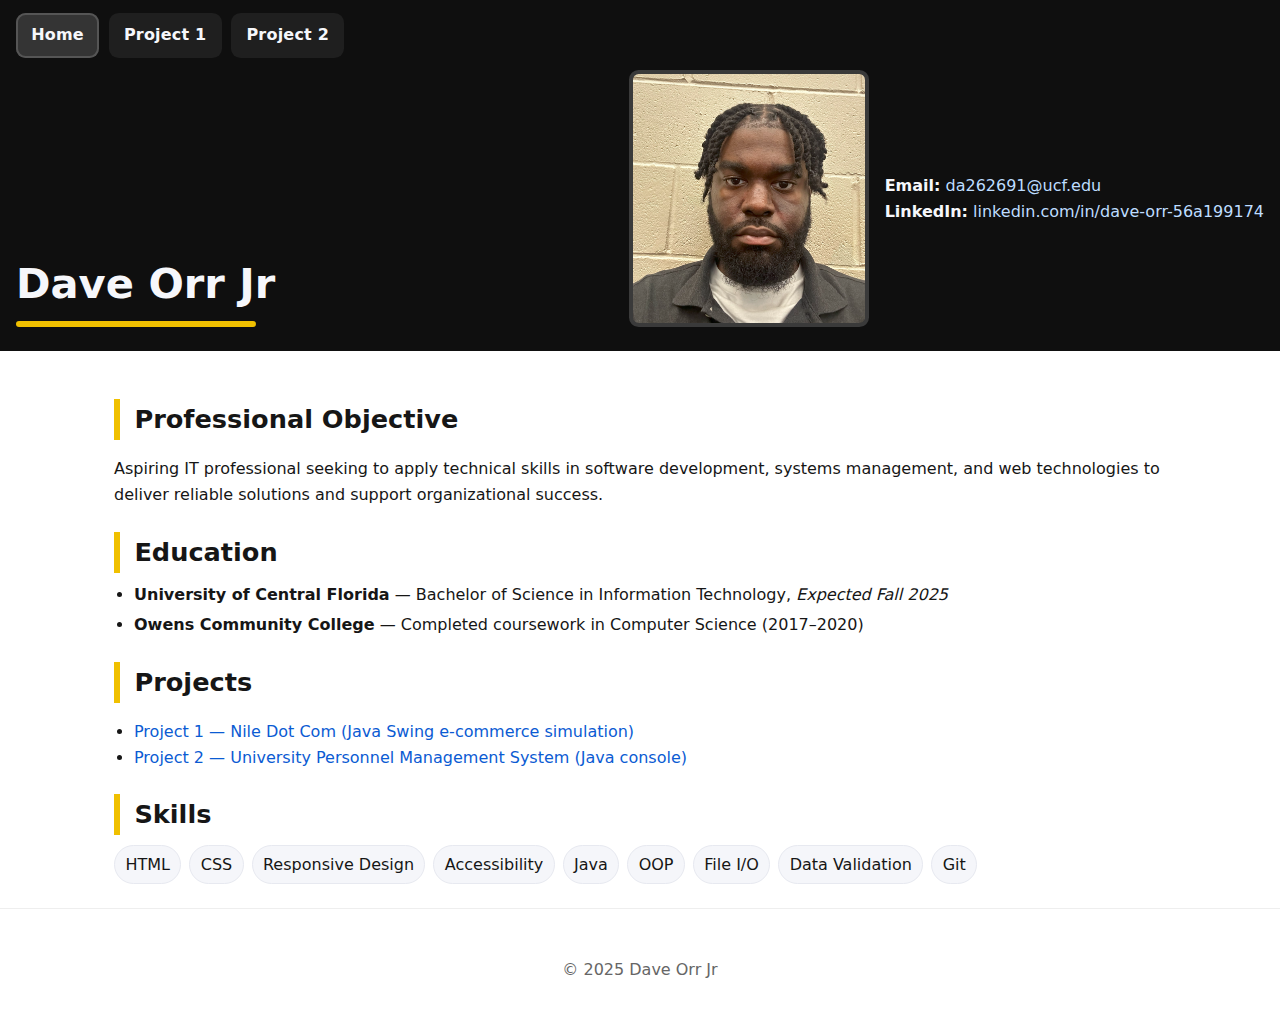
<file: index.html>
<!DOCTYPE html>
<html lang="en">
<head>
  <meta charset="utf-8" />
  <meta name="viewport" content="width=device-width, initial-scale=1" />
  <title>Dave Orr Jr — Resume</title>
  <link rel="stylesheet" href="style.css" />
</head>
<body>
  <a class="skip-link" href="#content">Skip to main content</a>

  <header class="site-header">
    <nav class="tabs" aria-label="Primary navigation">
      <a class="tab" aria-current="page" href="index.html">Home</a>
      <a class="tab" href="project1.html">Project 1</a>
      <a class="tab" href="project2.html">Project 2</a>
    </nav>

    <div class="hero">
      <div class="hero-left">
        <h1 class="name">Dave Orr Jr</h1>
        <span class="underline" aria-hidden="true"></span>
      </div>

      <div class="hero-right">
        <img class="headshot" src="images/Screenshot (743).png" alt="Headshot of Dave Orr Jr" />
        <div class="contact" aria-label="Contact">
          <div><strong>Email:</strong> <a href="mailto:da262691@ucf.edu">da262691@ucf.edu</a></div>
          <div><strong>LinkedIn:</strong> <a href="https://www.linkedin.com/in/dave-orr-56a199174" target="_blank" rel="noopener">linkedin.com/in/dave-orr-56a199174</a></div>
        </div>
      </div>
    </div>
  </header>

  <main id="content" class="container">
    <section aria-labelledby="obj-h">
      <h2 id="obj-h" class="section-title">Professional Objective</h2>
      <p>Aspiring IT professional seeking to apply technical skills in software development, systems management, and web technologies to deliver reliable solutions and support organizational success.</p>
    </section>

    <section aria-labelledby="edu-h">
      <h2 id="edu-h" class="section-title">Education</h2>
      <ul class="kv">
        <li><strong>University of Central Florida</strong> — Bachelor of Science in Information Technology, <em>Expected Fall 2025</em></li>
        <li><strong>Owens Community College</strong> — Completed coursework in Computer Science (2017–2020)</li>
      </ul>
    </section>

    <section aria-labelledby="proj-h">
      <h2 id="proj-h" class="section-title">Projects</h2>
      <ul class="link-list">
        <li><a href="project1.html">Project 1 — Nile Dot Com (Java Swing e-commerce simulation)</a></li>
        <li><a href="project2.html">Project 2 — University Personnel Management System (Java console)</a></li>
      </ul>
    </section>

    <section aria-labelledby="skills-h">
      <h2 id="skills-h" class="section-title">Skills</h2>
      <ul class="pill-list">
        <li>HTML</li><li>CSS</li><li>Responsive Design</li><li>Accessibility</li>
        <li>Java</li><li>OOP</li><li>File I/O</li><li>Data Validation</li>
        <li>Git</li>
      </ul>
    </section>
  </main>

  <footer class="site-footer">
    <p>© 2025 Dave Orr Jr</p>
  </footer>
</body>
</html>
</file>
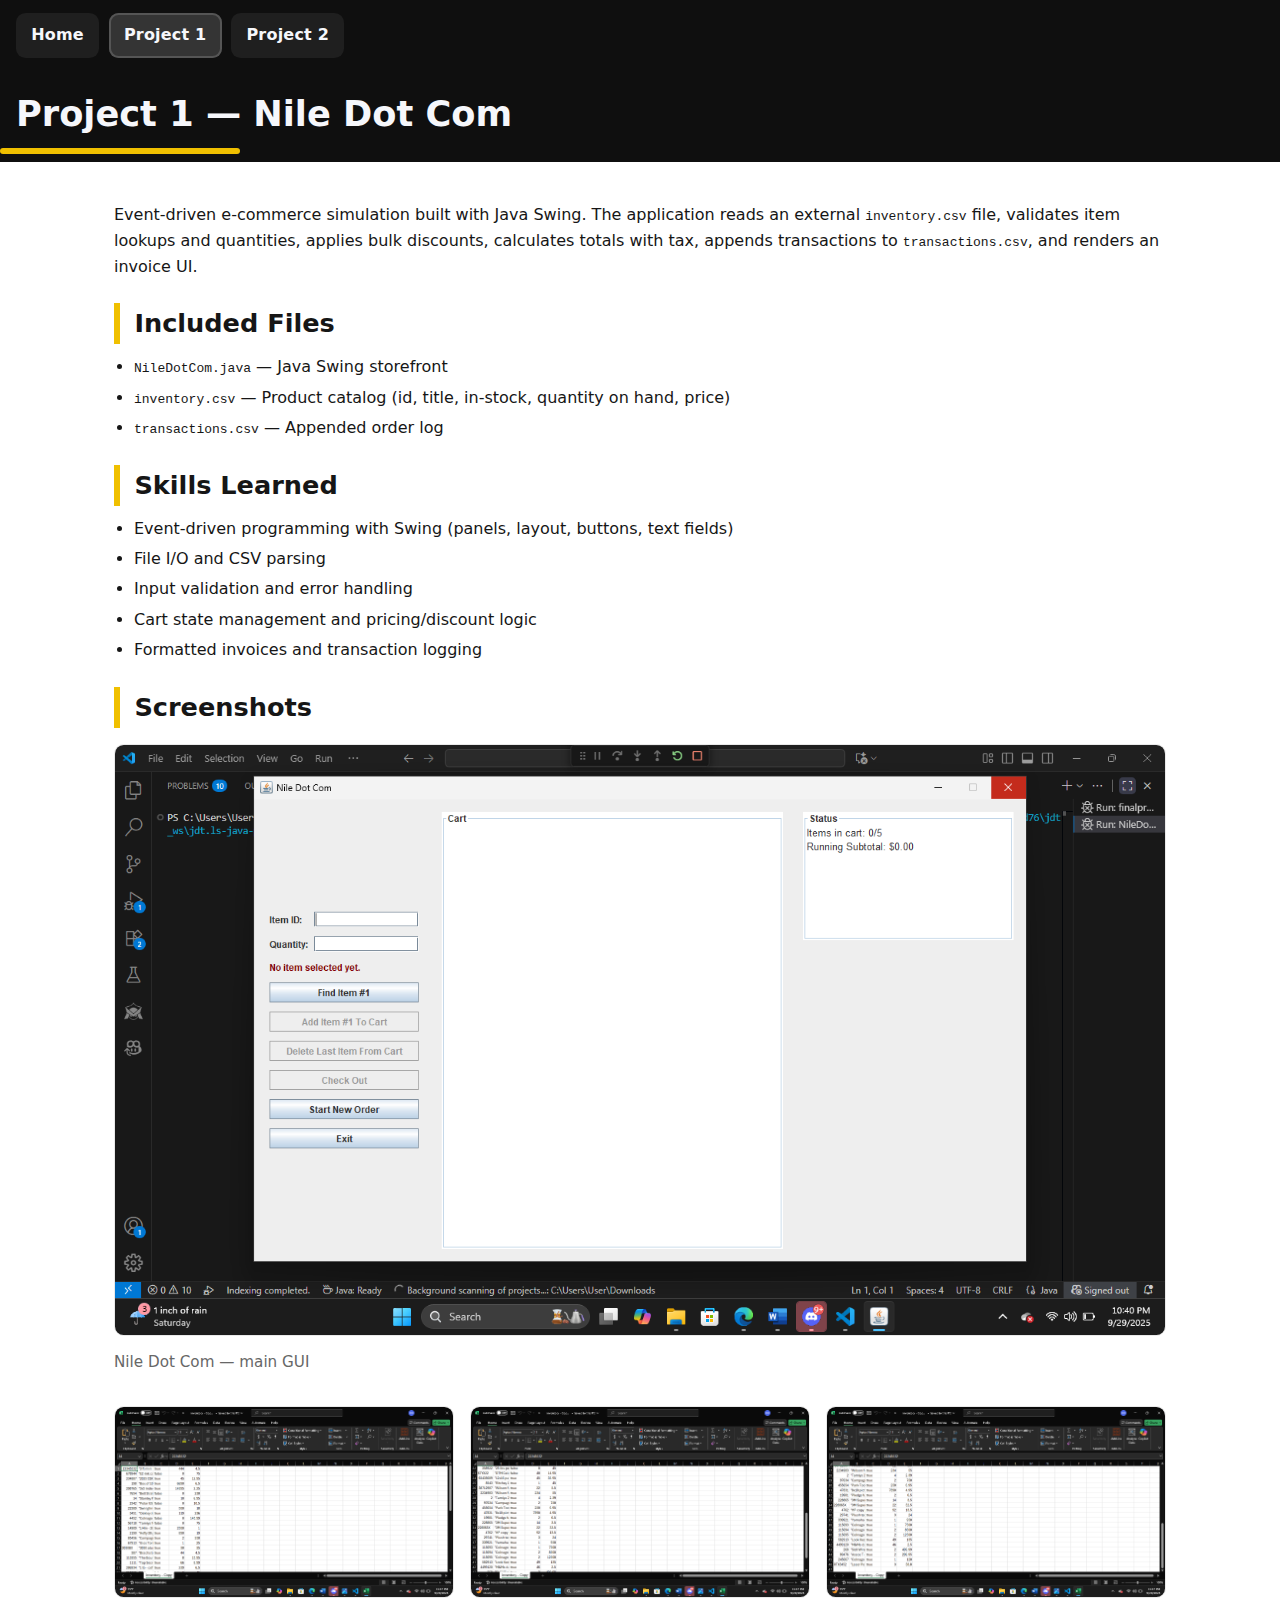
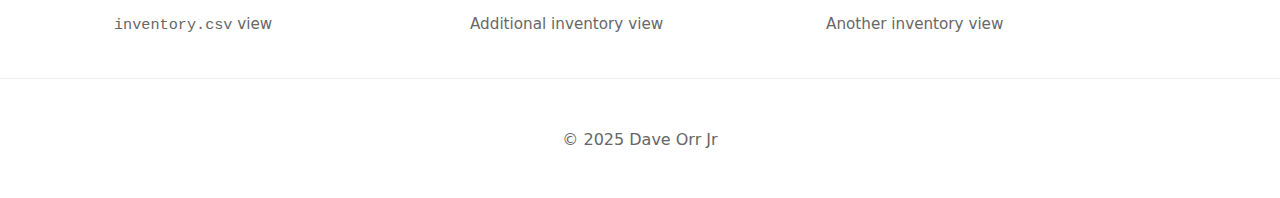
<file: project1.html>
<!DOCTYPE html>
<html lang="en">
<head>
  <meta charset="utf-8" />
  <meta name="viewport" content="width=device-width, initial-scale=1" />
  <title>Project 1 — Nile Dot Com</title>
  <link rel="stylesheet" href="style.css" />
</head>
<body>
  <a class="skip-link" href="#content">Skip to main content</a>

  <header class="site-header">
    <nav class="tabs" aria-label="Primary navigation">
      <a class="tab" href="index.html">Home</a>
      <a class="tab" aria-current="page" href="project1.html">Project 1</a>
      <a class="tab" href="project2.html">Project 2</a>
    </nav>
    <h1 class="page-title">Project 1 — Nile Dot Com</h1>
    <span class="underline" aria-hidden="true"></span>
  </header>

  <main id="content" class="container">
    <p>Event-driven e-commerce simulation built with Java Swing. The application reads an external <code>inventory.csv</code> file, validates item lookups and quantities, applies bulk discounts, calculates totals with tax, appends transactions to <code>transactions.csv</code>, and renders an invoice UI.</p>

    <section aria-labelledby="p1-files">
      <h2 id="p1-files" class="section-title">Included Files</h2>
      <ul class="kv">
        <li><code>NileDotCom.java</code> — Java Swing storefront</li>
        <li><code>inventory.csv</code> — Product catalog (id, title, in-stock, quantity on hand, price)</li>
        <li><code>transactions.csv</code> — Appended order log</li>
      </ul>
    </section>

    <section aria-labelledby="p1-skills">
      <h2 id="p1-skills" class="section-title">Skills Learned</h2>
      <ul class="kv">
        <li>Event-driven programming with Swing (panels, layout, buttons, text fields)</li>
        <li>File I/O and CSV parsing</li>
        <li>Input validation and error handling</li>
        <li>Cart state management and pricing/discount logic</li>
        <li>Formatted invoices and transaction logging</li>
      </ul>
    </section>

    <section aria-labelledby="p1-shots">
      <h2 id="p1-shots" class="section-title">Screenshots</h2>
      <figure class="shot">
        <img src="images/Screenshot (734).png" alt="Nile Dot Com main GUI window" />
        <figcaption>Nile Dot Com — main GUI</figcaption>
      </figure>

      <div class="shot-grid">
        <figure class="shot">
          <img src="images/Screenshot (745).png" alt="inventory.csv opened in Excel, example view" />
          <figcaption><code>inventory.csv</code> view</figcaption>
        </figure>
        <figure class="shot">
          <img src="images/Screenshot (746).png" alt="inventory.csv opened in Excel, additional view" />
          <figcaption>Additional inventory view</figcaption>
        </figure>
        <figure class="shot">
          <img src="images/Screenshot (747).png" alt="inventory.csv opened in Excel, another view" />
          <figcaption>Another inventory view</figcaption>
        </figure>
      </div>
    </section>
  </main>

  <footer class="site-footer">
    <p>© 2025 Dave Orr Jr</p>
  </footer>
</body>
</html>
</file>
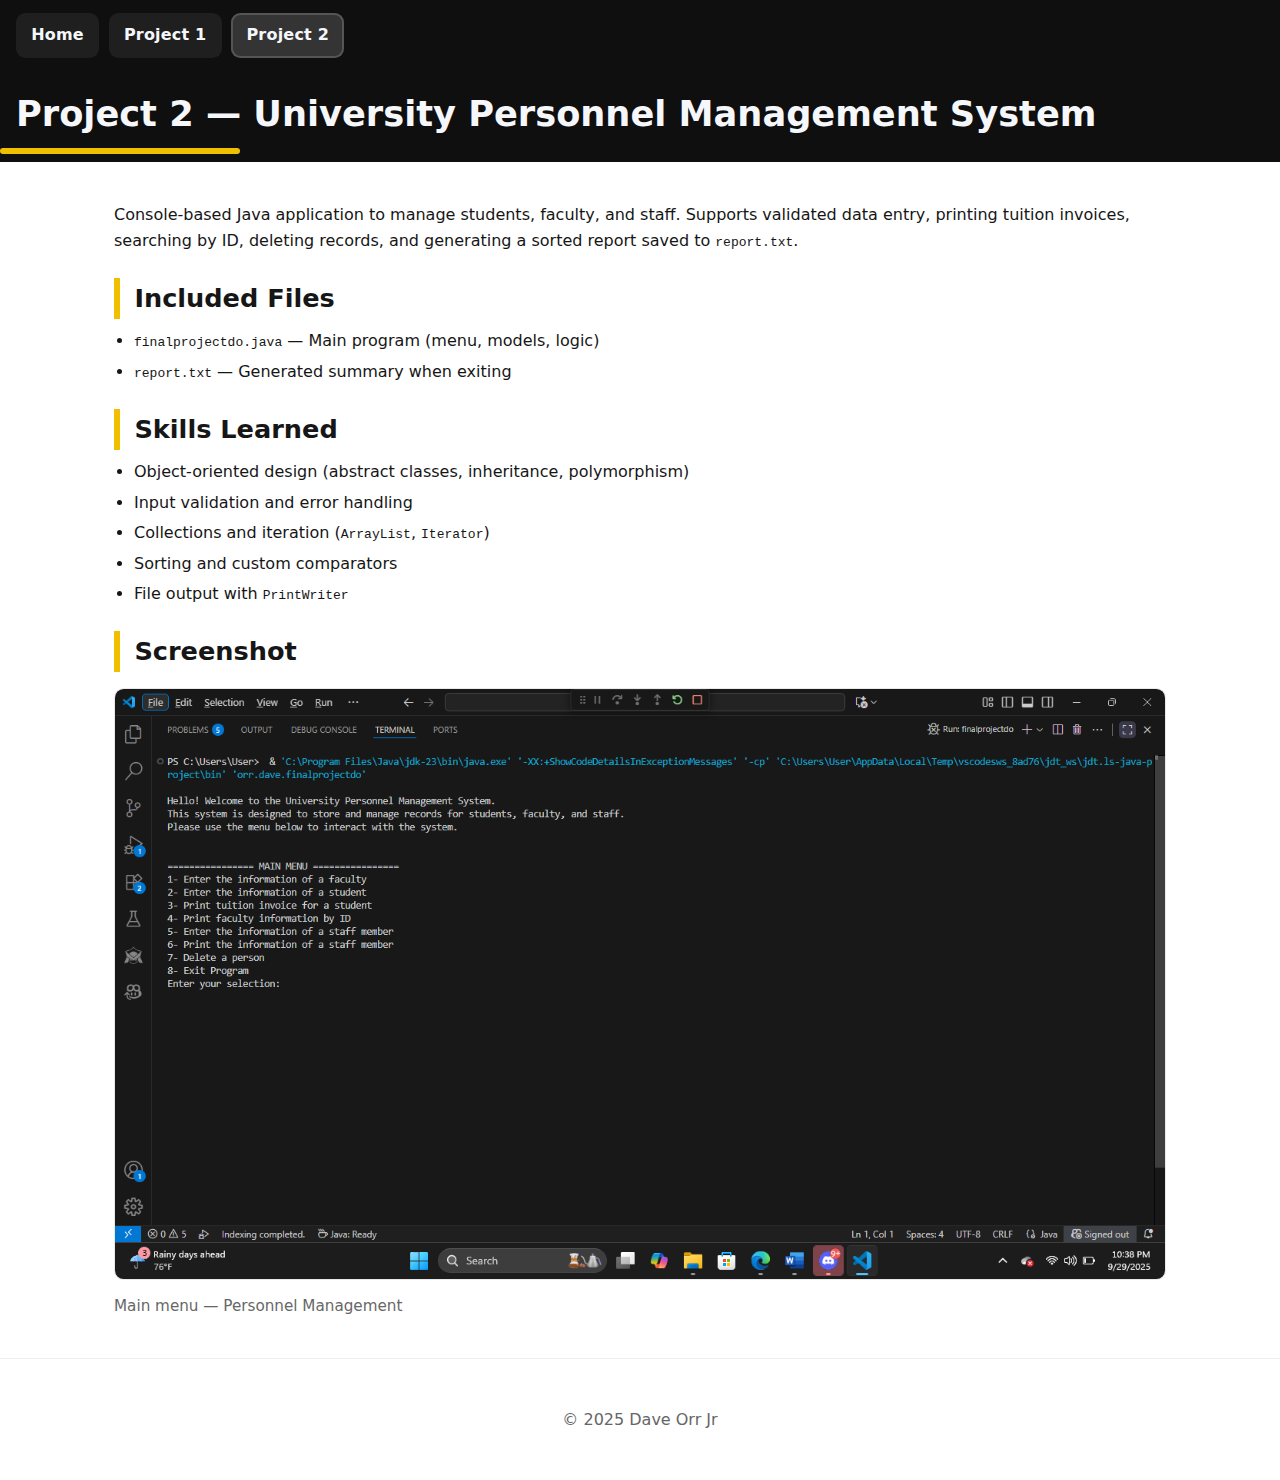
<file: project2.html>
<!DOCTYPE html>
<html lang="en">
<head>
  <meta charset="utf-8" />
  <meta name="viewport" content="width=device-width, initial-scale=1" />
  <title>Project 2 — University Personnel Management</title>
  <link rel="stylesheet" href="style.css" />
</head>
<body>
  <a class="skip-link" href="#content">Skip to main content</a>

  <header class="site-header">
    <nav class="tabs" aria-label="Primary navigation">
      <a class="tab" href="index.html">Home</a>
      <a class="tab" href="project1.html">Project 1</a>
      <a class="tab" aria-current="page" href="project2.html">Project 2</a>
    </nav>
    <h1 class="page-title">Project 2 — University Personnel Management System</h1>
    <span class="underline" aria-hidden="true"></span>
  </header>

  <main id="content" class="container">
    <p>Console-based Java application to manage students, faculty, and staff. Supports validated data entry, printing tuition invoices, searching by ID, deleting records, and generating a sorted report saved to <code>report.txt</code>.</p>

    <section aria-labelledby="p2-files">
      <h2 id="p2-files" class="section-title">Included Files</h2>
      <ul class="kv">
        <li><code>finalprojectdo.java</code> — Main program (menu, models, logic)</li>
        <li><code>report.txt</code> — Generated summary when exiting</li>
      </ul>
    </section>

    <section aria-labelledby="p2-skills">
      <h2 id="p2-skills" class="section-title">Skills Learned</h2>
      <ul class="kv">
        <li>Object-oriented design (abstract classes, inheritance, polymorphism)</li>
        <li>Input validation and error handling</li>
        <li>Collections and iteration (<code>ArrayList</code>, <code>Iterator</code>)</li>
        <li>Sorting and custom comparators</li>
        <li>File output with <code>PrintWriter</code></li>
      </ul>
    </section>

    <section aria-labelledby="p2-shots">
      <h2 id="p2-shots" class="section-title">Screenshot</h2>
      <figure class="shot">
        <img src="images/Screenshot (733).png" alt="Console main menu of the personnel management system" />
        <figcaption>Main menu — Personnel Management</figcaption>
      </figure>
    </section>
  </main>

  <footer class="site-footer">
    <p>© 2025 Dave Orr Jr</p>
  </footer>
</body>
</html>
</file>
<file: style.css>
/* Base & reset */
* { box-sizing: border-box; }
html, body { margin: 0; padding: 0; }
body {
  font-family: system-ui, -apple-system, Segoe UI, Roboto, Arial, sans-serif;
  line-height: 1.6;
  color: #161616;
  background: #ffffff;
}

/* Accessibility helpers */
.skip-link {
  position: absolute;
  left: -9999px;
  top: 0;
  background: #ffd84d;
  color: #000;
  padding: .5rem .75rem;
  border-radius: .4rem;
  z-index: 1000;
}
.skip-link:focus { left: .75rem; top: .75rem; outline: 3px solid #000; }

:focus-visible {
  outline: 3px solid #5bb0ff;
  outline-offset: 2px;
}

/* Layout */
.container { max-width: 1100px; margin: 0 auto; padding: 1.5rem; }

/* Header / nav */
.site-header { background: #0f0f0f; color: #f6f7fb; padding-bottom: .5rem; }
.tabs { display: flex; gap: .6rem; padding: .8rem 1rem; flex-wrap: wrap; }
.tab {
  display: inline-block;
  padding: .6rem .95rem;
  background: #1f1f1f;
  color: #f6f7fb;
  border-radius: .6rem;
  text-decoration: none;
  font-weight: 700;
  letter-spacing: .2px;
}
.tab:hover { background: #2a2a2a; }
.tab[aria-current="page"] { background: #343434; box-shadow: 0 0 0 2px #555 inset; }

/* Hero row */
.hero {
  display: grid;
  grid-template-columns: 1fr auto;
  align-items: end;
  gap: 1rem;
  padding: 0 1rem 1rem 1rem;
}
.hero-left { padding-top: .25rem; }
.name { font-size: clamp(2rem, 4vw, 2.6rem); margin: .35rem 0 .25rem; font-weight: 800; color: #f6f7fb; }
.underline { display: block; width: 240px; height: 6px; background: #f0c000; border-radius: 4px; }

.hero-right { display: grid; grid-template-columns: auto 1fr; gap: 1rem; align-items: center; }
.headshot {
  width: clamp(180px, 24vw, 240px);
  height: auto;
  border-radius: .6rem;
  border: 4px solid #3a3a3a;
  background: #333;
}
.contact a { color: #beddff; text-decoration: none; }
.contact a:hover { text-decoration: underline; }

/* Page titles & sections */
.page-title {
  margin: 0;
  padding: 1rem 1rem .35rem;
  color: #f6f7fb;
  font-size: clamp(1.6rem, 3.6vw, 2.2rem);
}
.section-title {
  font-size: clamp(1.3rem, 3vw, 1.6rem);
  margin: 1.5rem 0 .6rem;
  padding-left: .9rem;
  border-left: 6px solid #f0c000;
}
.kv { margin: .3rem 0 0 0; padding-left: 1.25rem; }
.kv li { margin: .3rem 0; }

/* Lists & links */
.link-list { padding-left: 1.25rem; }
.link-list a { color: #0b5bd3; text-decoration: none; }
.link-list a:hover { text-decoration: underline; }

.pill-list { list-style: none; padding: 0; margin: 0; display: flex; flex-wrap: wrap; gap: .5rem; }
.pill-list li {
  background: #f5f6fa;
  border: 1px solid #e7e9f0;
  padding: .38rem .65rem;
  border-radius: 999px;
}

/* Figures / images */
.shot { margin: 1rem 0; }
.shot img { width: 100%; height: auto; border: 1px solid #e9e9e9; border-radius: .6rem; }
.shot figcaption { color: #676767; font-size: .95rem; margin-top: .4rem; }

.shot-grid {
  display: grid;
  grid-template-columns: repeat(auto-fill, minmax(260px, 1fr));
  gap: 1rem;
}

/* Footer */
.site-footer { text-align: center; padding: 2rem 1rem; color: #666; border-top: 1px solid #eee; }

/* Reduced motion preference */
@media (prefers-reduced-motion: reduce) {
  * { scroll-behavior: auto !important; animation: none !important; transition: none !important; }
}

/* Responsive tweaks */
@media (max-width: 760px) {
  .hero { grid-template-columns: 1fr; align-items: start; }
  .hero-right { grid-template-columns: 120px 1fr; }
  .underline { width: 180px; }
}
</file>
